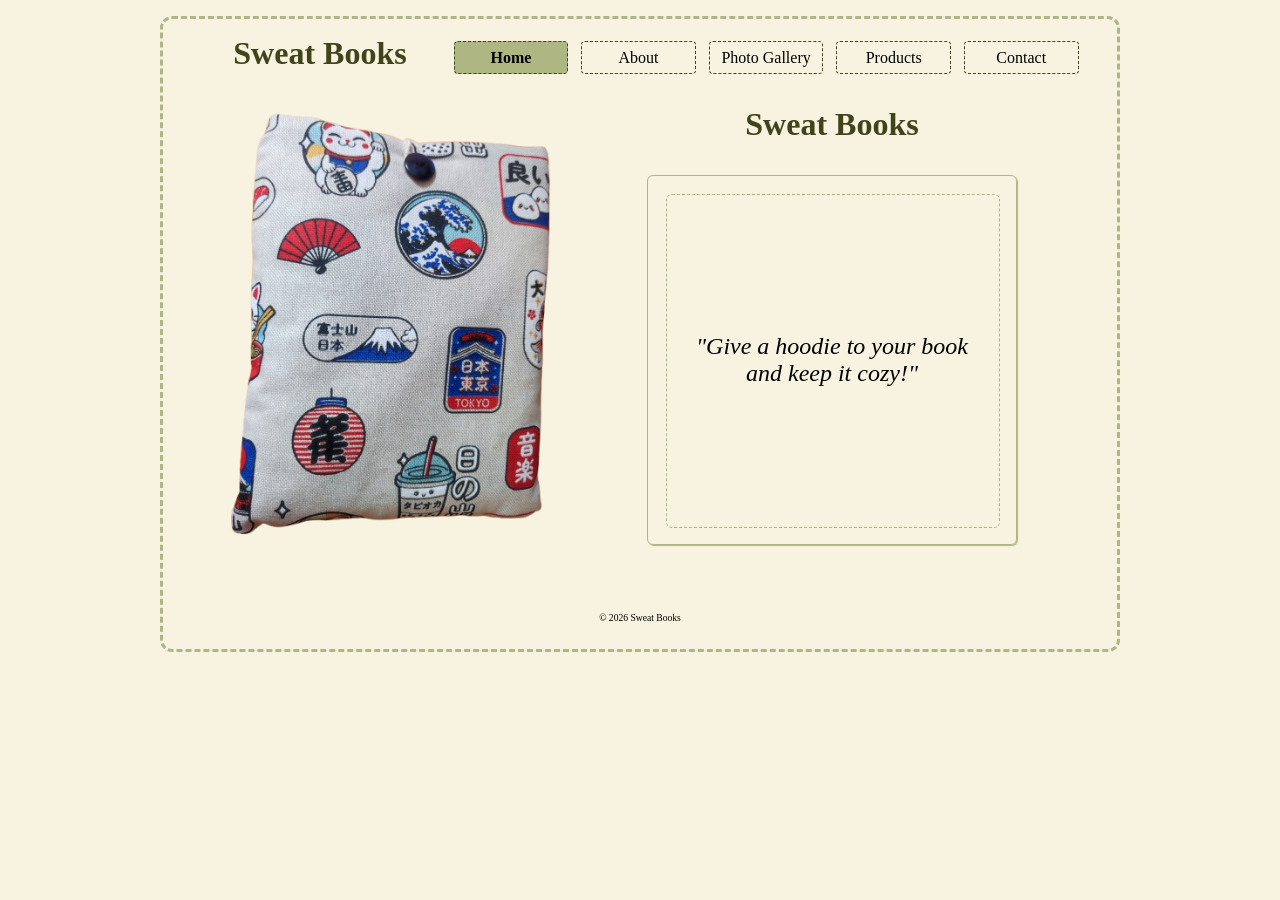
<file: project-1/index.html>
<!doctype html>
<html lang="en">
  <head>
    <meta charset="utf-8" />
    <title>Sweat Books</title>
    <link rel="stylesheet" href="css/style.css" />
  </head>
  <body>
    <header>
      <h1>Sweat Books</h1>
      <ul class="nav">
        <li><a href="index.html" class="selected">Home</a></li>
        <li>
          <a href="about.html">About</a>
          <ul class="nav--hidden">
            <li><a href="staff.html">Staff</a></li>
          </ul>
        </li>
        <li><a href="gallery.html#carousel_1">Photo Gallery</a></li>
        <li>
          <a href="products.html">Products</a>
          <ul class="nav--hidden">
            <li><a href="fabrics.html">Fabrics</a></li>
          </ul>
        </li>
        <li><a href="contact.html">Contact</a></li>
      </ul>
    </header>
    <div id="home-content">
      <div class="container--centered-row">
        <a href="about.html">
          <img
            src="images/sweat_book_1.png"
            alt="Sweat book example"
            class="large-animated-image"
          />
        </a>
        <div class="container--centered">
          <h1>Sweat Books</h1>
          <p class="quote">
            "Give a hoodie to your book<br />and keep it cozy!"
          </p>
        </div>
      </div>
    </div>
    <footer>
      <p class="footer">&copy; 2026 Sweat Books</p>
    </footer>
  </body>
</html>
</file>
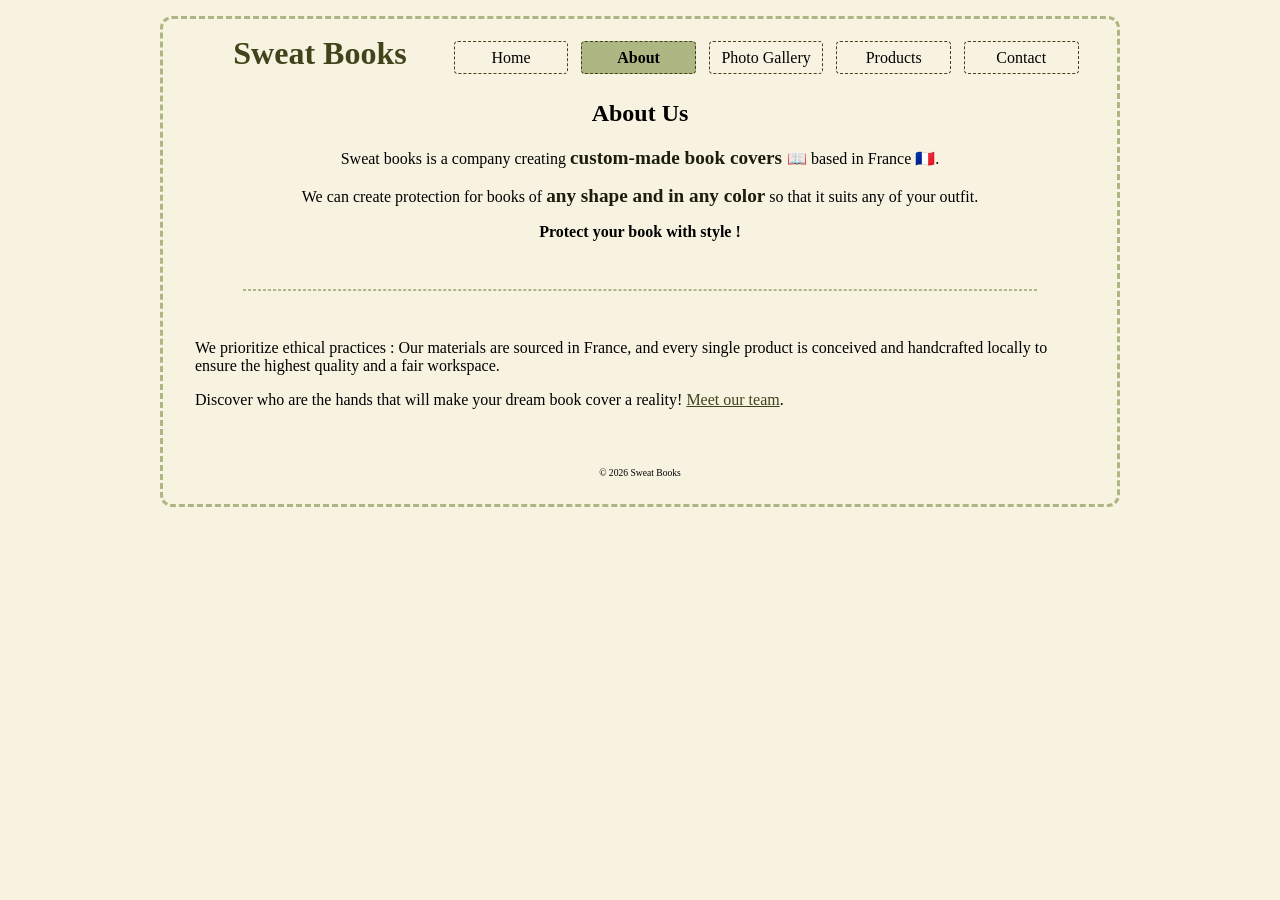
<file: project-1/about.html>
<!doctype html>
<html lang="en">
  <head>
    <meta charset="utf-8" />
    <title>Sweat Books</title>
    <link rel="stylesheet" href="css/style.css" />
  </head>
  <body>
    <header>
      <h1>Sweat Books</h1>
      <ul class="nav">
        <li><a href="index.html">Home</a></li>
        <li>
          <a href="about.html" class="selected">About</a>
          <ul class="nav--hidden">
            <li><a href="staff.html">Staff</a></li>
          </ul>
        </li>
        <li><a href="gallery.html#carousel_1">Photo Gallery</a></li>
        <li>
          <a href="products.html">Products</a>
          <ul class="nav--hidden">
            <li><a href="fabrics.html">Fabrics</a></li>
          </ul>
        </li>
        <li><a href="contact.html">Contact</a></li>
      </ul>
    </header>
    <div id="about-content">
      <h2>About Us</h2>
      <p class="center">
        Sweat books is a company creating
        <b class="emphasize">custom-made book covers </b> &#128214; based in
        France &#127467;&#127479;.
      </p>
      <p class="center">
        We can create protection for books of
        <b class="emphasize">any shape and in any color</b> so that it suits any
        of your outfit.
      </p>
      <p class="center"><b>Protect your book with style !</b></p>
      <hr />
      <p>
        We prioritize ethical practices : Our materials are sourced in France,
        and every single product is conceived and handcrafted locally to ensure
        the highest quality and a fair workspace.
      </p>
      <p>
        Discover who are the hands that will make your dream book cover a
        reality! <a href="staff.html">Meet our team</a>.
      </p>
    </div>
    <footer>
      <p class="footer">&copy; 2026 Sweat Books</p>
    </footer>
  </body>
</html>
</file>
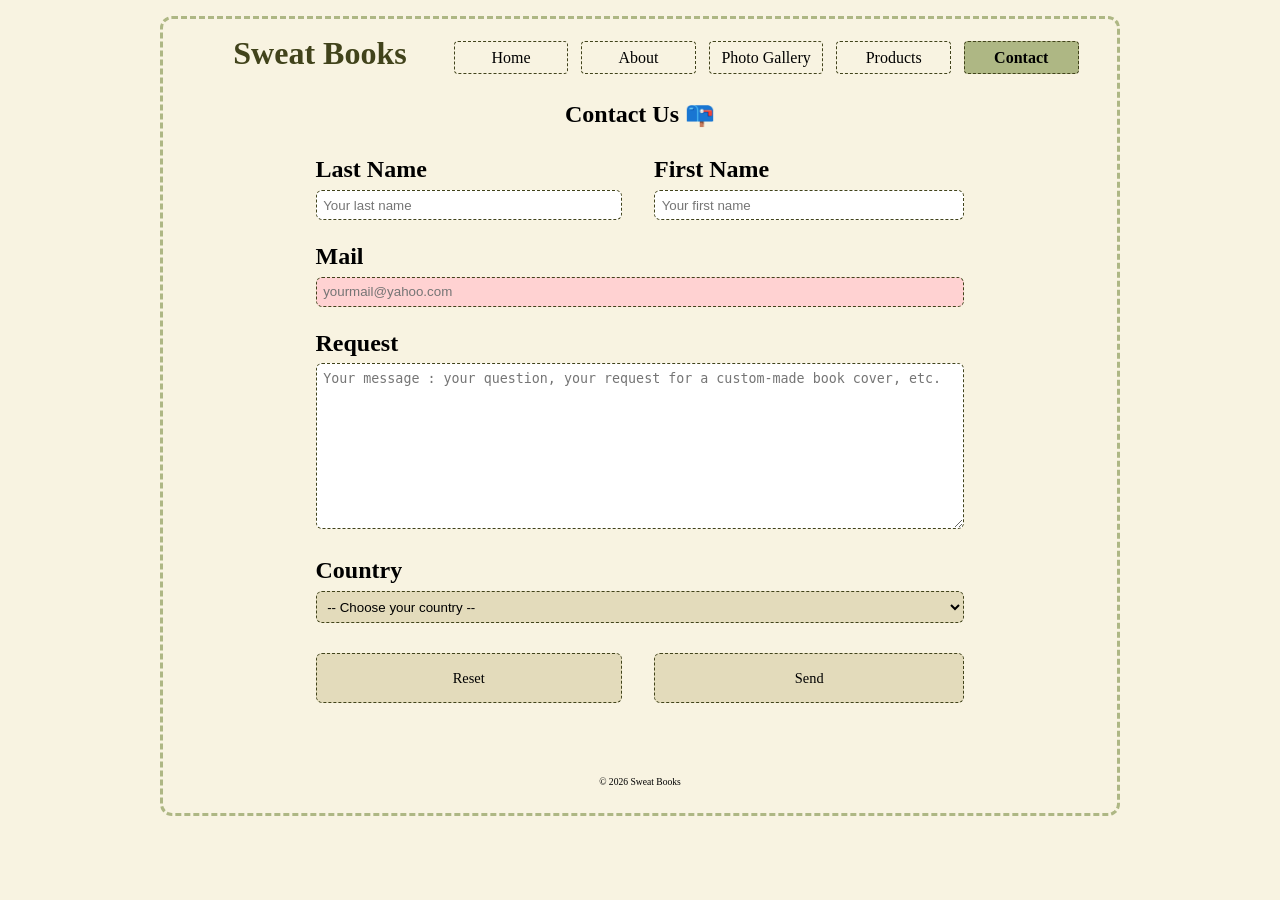
<file: project-1/contact.html>
<!doctype html>
<html lang="en">
  <head>
    <meta charset="utf-8" />
    <title>Sweat Books</title>
    <link rel="stylesheet" href="css/style.css" />
  </head>
  <body>
    <header>
      <h1>Sweat Books</h1>
      <ul class="nav">
        <li><a href="index.html">Home</a></li>
        <li>
          <a href="about.html">About</a>
          <ul class="nav--hidden">
            <li><a href="staff.html">Staff</a></li>
          </ul>
        </li>
        <li><a href="gallery.html#carousel_1">Photo Gallery</a></li>
        <li>
          <a href="products.html">Products</a>
          <ul class="nav--hidden">
            <li><a href="fabrics.html">Fabrics</a></li>
          </ul>
        </li>
        <li><a href="contact.html" class="selected">Contact</a></li>
      </ul>
    </header>
    <div id="contact-content">
      <h2>Contact Us &#128234;</h2>
      <div class="container--centered-row">
        <form method="post" action="https://hnitest.go.yj.fr">
          <table class="invisible-table">
            <tr>
              <td>
                <label>
                  Last Name
                  <input
                    class="contact-form"
                    id="lastname"
                    type="text"
                    name="lastname"
                    required
                    placeholder="Your last name"
                  />
                </label>
              </td>
              <td>
                <label>
                  First Name
                  <input
                    class="contact-form"
                    id="firstname"
                    type="text"
                    name="firstname"
                    required
                    placeholder="Your first name"
                  />
                </label>
              </td>
            </tr>
            <tr>
              <td colspan="2">
                <label>
                  Mail
                  <input
                    class="contact-form"
                    id="mail"
                    type="email"
                    name="mail"
                    placeholder="yourmail@yahoo.com"
                    required
                  />
                </label>
              </td>
            </tr>
            <tr>
              <td colspan="2">
                <label>
                  Request
                  <textarea
                    class="contact-form"
                    name="request"
                    id="request"
                    cols="66"
                    rows="10"
                    required
                    placeholder="Your message : your question, your request for a custom-made book cover, etc."
                  ></textarea>
                </label>
              </td>
            </tr>
            <tr>
              <td colspan="2">
                <label>
                  Country
                  <select
                    class="contact-form"
                    name="country"
                    id="country"
                    required
                    size="1"
                  >
                    <option value="" disabled selected>
                      -- Choose your country --
                    </option>
                    <option value="France">France</option>
                    <option value="Belgium">Belgium</option>
                    <option value="Switzerland">Switzerland</option>
                  </select>
                </label>
              </td>
            </tr>
            <tr>
              <td>
                <label class="button">
                  <span class="button--visible-part">Reset</span>
                  <span class="button--hidden-part">&#11118;</span>
                  <input type="reset" hidden
                /></label>
              </td>
              <td>
                <label class="button">
                  <span class="button--visible-part">Send</span>
                  <span class="button--hidden-part">&#11162;</span>
                  <input type="submit" hidden
                /></label>
              </td>
            </tr>
          </table>
        </form>
      </div>
    </div>
    <footer>
      <p class="footer">&copy; 2026 Sweat Books</p>
    </footer>
  </body>
</html>
</file>
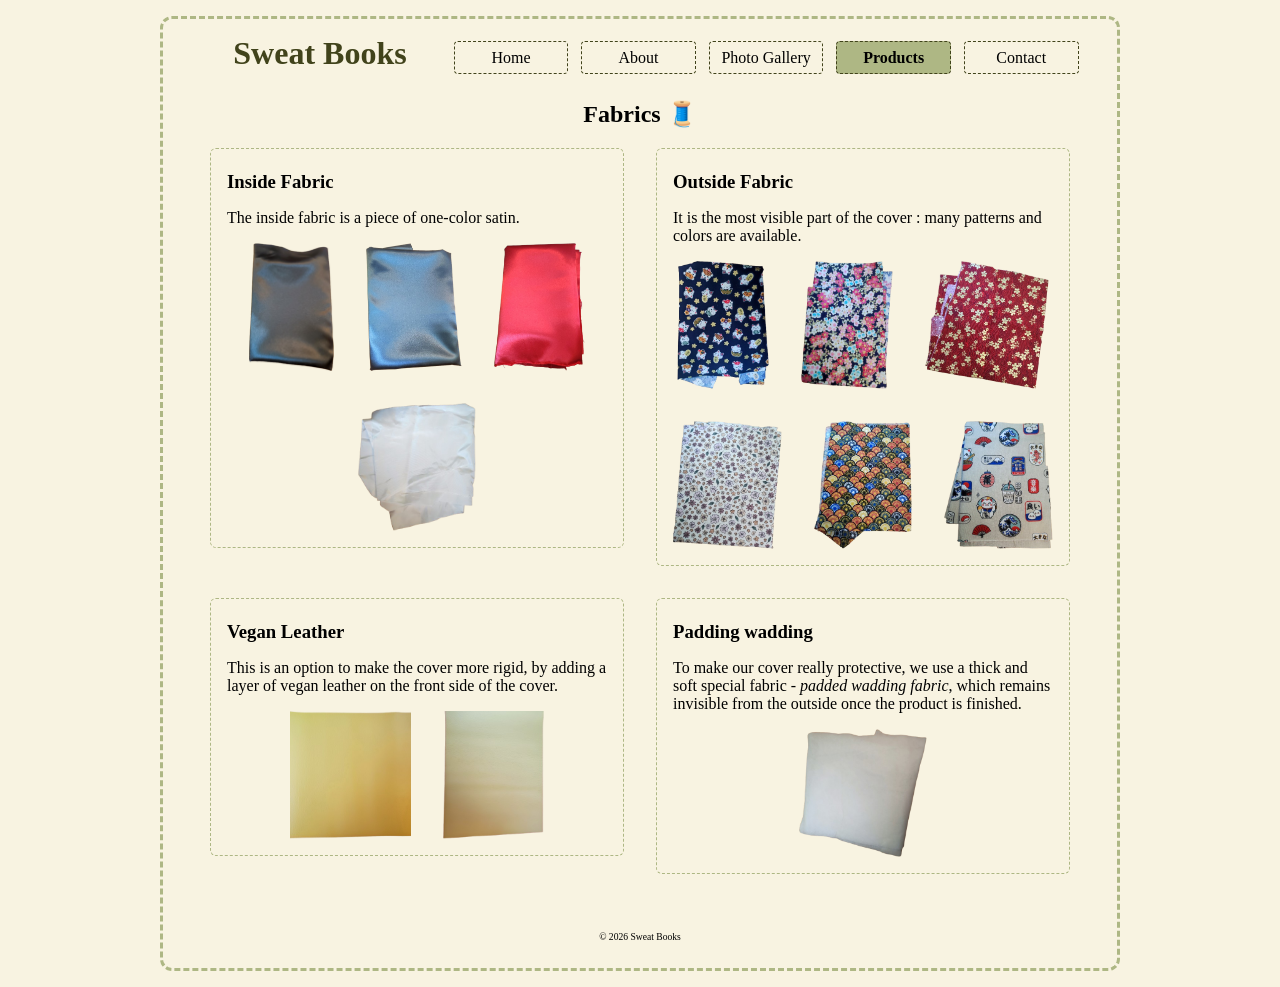
<file: project-1/fabrics.html>
<!doctype html>
<html lang="en">
  <head>
    <meta charset="utf-8" />
    <title>Sweat Books</title>
    <link rel="stylesheet" href="css/style.css" />
  </head>
  <body>
    <header>
      <h1>Sweat Books</h1>
      <ul class="nav">
        <li><a href="index.html">Home</a></li>
        <li>
          <a href="about.html">About</a>
          <ul class="nav--hidden">
            <li><a href="staff.html">Staff</a></li>
          </ul>
        </li>
        <li><a href="gallery.html#carousel_1">Photo Gallery</a></li>
        <li>
          <a href="products.html" class="selected">Products</a>
          <ul class="nav--hidden">
            <li>
              <a href="fabrics.html" class="selected">Fabrics</a>
            </li>
          </ul>
        </li>
        <li><a href="contact.html">Contact</a></li>
      </ul>
    </header>
    <div id="fabrics-content">
      <h2>Fabrics &#129525;</h2>
      <div class="container--row">
        <div class="container--row__cell">
          <h3>Inside Fabric</h3>
          <p>The inside fabric is a piece of one-color satin.</p>
          <div class="container--centered-row">
            <img
              src="images/inside_fabrics/satin/black.png"
              alt="black satin"
            />
            <img src="images/inside_fabrics/satin/blue.png" alt="blue satin" />
            <img src="images/inside_fabrics/satin/red.png" alt="red satin" />
            <img
              src="images/inside_fabrics/satin/white.png"
              alt="white satin"
            />
          </div>
        </div>
        <div class="container--row__cell">
          <h3>Outside Fabric</h3>
          <p>
            It is the most visible part of the cover : many patterns and colors
            are available.
          </p>
          <div class="container--centered-row">
            <img
              src="images/outside_fabrics/cat.png"
              alt="cat pattern fabric"
            />
            <img
              src="images/outside_fabrics/flower_purple.png"
              alt="purple flower pattern fabric"
            />
            <img
              src="images/outside_fabrics/flower_red_golden.png"
              alt="red golden flower pattern fabric"
            />
            <img
              src="images/outside_fabrics/flower_white.png"
              alt="white flower pattern fabric"
            />
            <img
              src="images/outside_fabrics/half_circle.png"
              alt="half circle pattern fabric"
            />
            <img
              src="images/outside_fabrics/japan.png"
              alt="japan pattern fabric"
            />
          </div>
        </div>
        <div class="container--row__cell">
          <h3>Vegan Leather</h3>
          <p>
            This is an option to make the cover more rigid, by adding a layer of
            vegan leather on the front side of the cover.
          </p>
          <div class="container--centered-row">
            <img
              src="images/outside_fabrics/vegan_leather/dark_yellow.png"
              alt="dark yellow vegan leather"
            />
            <img
              src="images/outside_fabrics/vegan_leather/light_yellow.png"
              alt="light yellow vegan leather"
            />
          </div>
        </div>
        <div class="container--row__cell">
          <h3>Padding wadding</h3>
          <p>
            To make our cover really protective, we use a thick and soft special
            fabric - <i>padded wadding fabric</i>, which remains invisible from
            the outside once the product is finished.
          </p>
          <div class="container--centered-row">
            <img
              src="images/inside_fabrics/wat.png"
              alt="padding wadding fabric"
            />
          </div>
        </div>
      </div>
    </div>
    <footer>
      <p class="footer">&copy; 2026 Sweat Books</p>
    </footer>
  </body>
</html>
</file>
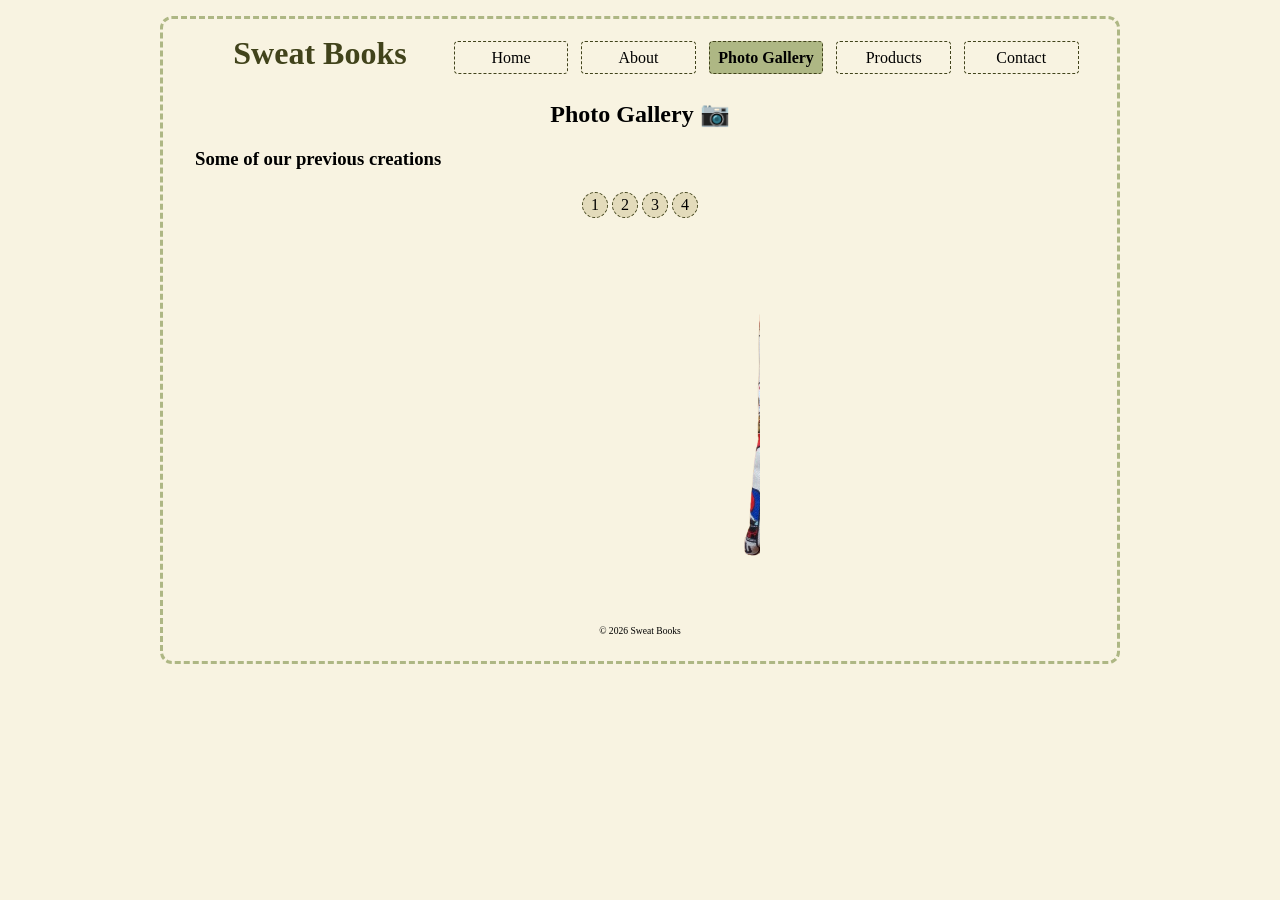
<file: project-1/gallery.html>
<!doctype html>
<html lang="en">
  <head>
    <meta charset="utf-8" />
    <title>Sweat Books</title>
    <link rel="stylesheet" href="css/style.css" />
  </head>
  <body>
    <header>
      <h1>Sweat Books</h1>
      <ul class="nav">
        <li><a href="index.html">Home</a></li>
        <li>
          <a href="about.html">About</a>
          <ul class="nav--hidden">
            <li><a href="staff.html">Staff</a></li>
          </ul>
        </li>
        <li>
          <a href="gallery.html#carousel_1" class="selected">Photo Gallery</a>
        </li>
        <li>
          <a href="products.html">Products</a>
          <ul class="nav--hidden">
            <li><a href="fabrics.html">Fabrics</a></li>
          </ul>
        </li>
        <li><a href="contact.html">Contact</a></li>
      </ul>
    </header>
    <div id="gallery-content">
      <h2>Photo Gallery &#128247;</h2>
      <h3>Some of our previous creations</h3>
      <div class="container--centered">
        <div class="carousel-slider">
          <a href="#carousel_1">1</a>
          <a href="#carousel_2">2</a>
          <a href="#carousel_3">3</a>
          <a href="#carousel_4">4</a>
        </div>
        <div class="container--carousel-images">
          <img
            src="images/sweat_book_1.png"
            id="carousel_1"
            alt="Example sweat book 1"
          />
          <img
            src="images/sweat_book_2.png"
            id="carousel_2"
            alt="Example sweat book 2"
          />
          <img
            src="images/sweat_book_3.png"
            id="carousel_3"
            alt="Example sweat book 3"
          />
          <img
            src="images/sweat_book_4.png"
            id="carousel_4"
            alt="Example sweat book 4"
          />
        </div>
      </div>
    </div>
    <footer>
      <p class="footer">&copy; 2026 Sweat Books</p>
    </footer>
  </body>
</html>
</file>
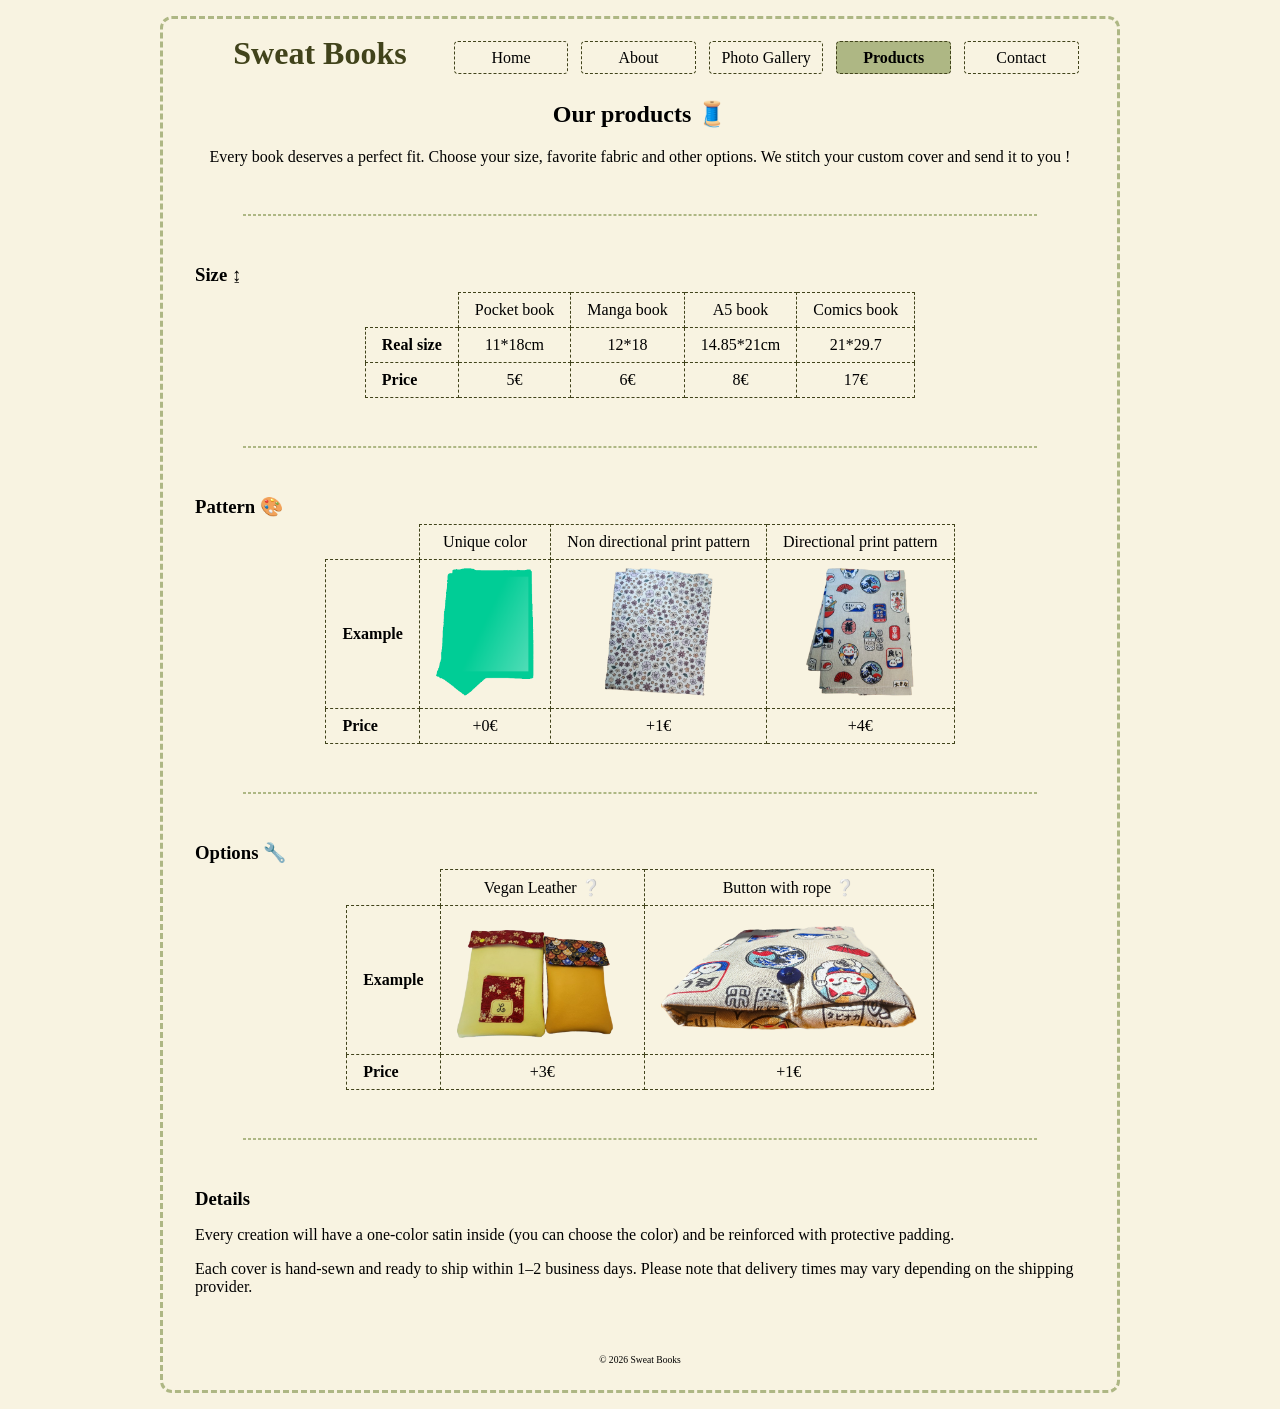
<file: project-1/products.html>
<!doctype html>
<html lang="en">
  <head>
    <meta charset="utf-8" />
    <title>Sweat Books</title>
    <link rel="stylesheet" href="css/style.css" />
  </head>
  <body>
    <header>
      <h1>Sweat Books</h1>
      <ul class="nav">
        <li><a href="index.html">Home</a></li>
        <li>
          <a href="about.html">About</a>
          <ul class="nav--hidden">
            <li><a href="staff.html">Staff</a></li>
          </ul>
        </li>
        <li><a href="gallery.html#carousel_1">Photo Gallery</a></li>
        <li>
          <a href="products.html" class="selected">Products</a>
          <ul class="nav--hidden">
            <li><a href="fabrics.html">Fabrics</a></li>
          </ul>
        </li>
        <li><a href="contact.html">Contact</a></li>
      </ul>
    </header>
    <div id="products-content">
      <h2>Our products &#129525;</h2>
      <p class="center">Every book deserves a perfect fit. Choose your size, favorite fabric and other options. We stitch your custom cover and send it to you !</p>
      <hr />
      <h3>Size &#8616;</h3>
      <table>
        <tr>
          <th></th>
          <td>Pocket book</td>
          <td>Manga book</td>
          <td>A5 book</td>
          <td>Comics book</td>
        </tr>
        <tr>
          <th>Real size</th>
          <td>11*18cm</td>
          <td>12*18</td>
          <td>14.85*21cm</td>
          <td>21*29.7</td>
        </tr>
        <tr>
          <th>Price</th>
          <td>5&euro;</td>
          <td>6&euro;</td>
          <td>8&euro;</td>
          <td>17&euro;</td>
        </tr>
      </table>
      <hr />
      <h3>Pattern &#127912;</h3>
      <table>
        <tr>
          <th></th>
          <td>Unique color</td>
          <td>Non directional print pattern</td>
          <td>Directional print pattern</td>
        </tr>
        <tr>
          <th>Example</th>
          <td>
            <img
              src="images/outside_fabrics/one_color.png"
              alt="One color fabric"
            />
          </td>
          <td>
            <img
              src="images/outside_fabrics/flower_white.png"
              alt="White flower pattern fabric"
            />
          </td>
          <td>
            <img
              src="images/outside_fabrics/japan.png"
              alt="Japan pattern fabric"
            />
          </td>
        </tr>
        <tr>
          <th>Price</th>
          <td>+0&euro;</td>
          <td>+1&euro;</td>
          <td>+4&euro;</td>
        </tr>
      </table>
      <hr />
      <h3>Options &#128295;</h3>
      <table>
        <tr>
          <th></th>
          <td class="explainable">
            Vegan Leather &#10068;
            <p class="hidden-hint">
              On the front side of the cover, make it more rigid.
            </p>
          </td>
          <td class="explainable">
            Button with rope &#10068;
            <p class="hidden-hint">Instead of a snap button.</p>
          </td>
        </tr>
        <tr>
          <th>Example</th>
          <td><img src="images/sweat_book_24.png" alt="Example vegan leather"/></td>
          <td><img src="images/button.png"/ alt="Example button with rope"/></td>
        </tr>
        <tr>
          <th>Price</th>
          <td>+3&euro;</td>
          <td>+1&euro;</td>
        </tr>
      </table>
      <hr />
      <h3>Details</h3>
      <p>
        Every creation will have a one-color satin inside (you can choose the
        color) and be reinforced with protective padding.
      </p>
      <p>
        Each cover is hand-sewn and ready to ship within 1–2 business days. Please note that delivery times may vary depending on the shipping provider.
      </p>
    </div>
    <footer>
      <p class="footer">&copy; 2026 Sweat Books</p>
    </footer>
  </body>
</html>
</file>
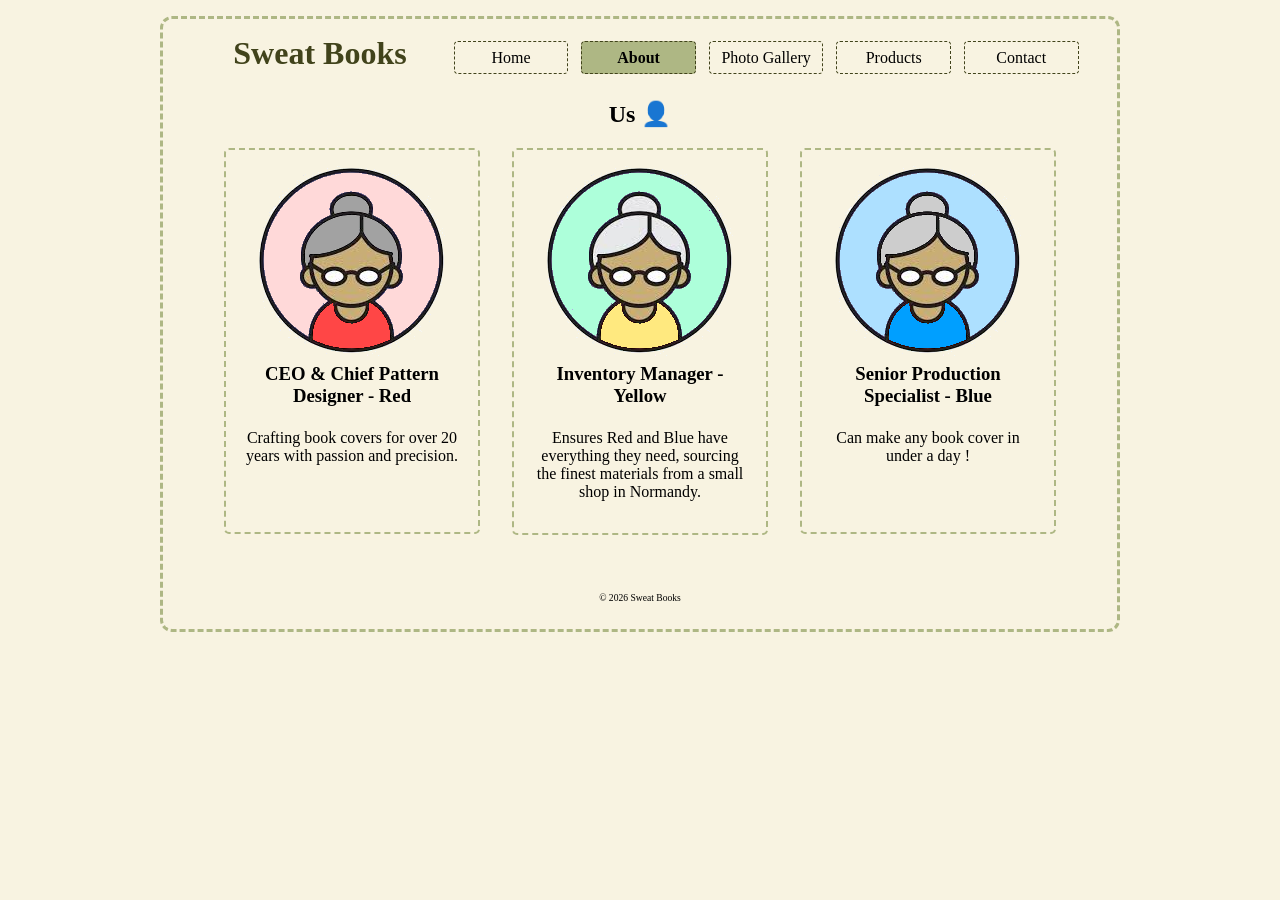
<file: project-1/staff.html>
<!doctype html>
<html lang="en">
  <head>
    <meta charset="utf-8" />
    <title>Sweat Books</title>
    <link rel="stylesheet" href="css/style.css" />
  </head>
  <body>
    <header>
      <h1>Sweat Books</h1>
      <ul class="nav">
        <li><a href="index.html">Home</a></li>
        <li>
          <a href="about.html" class="selected">About</a>
          <ul class="nav--hidden">
            <li><a href="staff.html" class="selected">Staff</a></li>
          </ul>
        </li>
        <li><a href="gallery.html#carousel_1">Photo Gallery</a></li>
        <li>
          <a href="products.html">Products</a>
          <ul class="nav--hidden">
            <li><a href="fabrics.html">Fabrics</a></li>
          </ul>
        </li>
        <li><a href="contact.html">Contact</a></li>
      </ul>
    </header>
    <div id="about-content">
      <h2>Us &#128100;</h2>
      <div class="container--centered-row">
        <div class="person">
          <img src="images/staff/old_woman_1.png" alt="CEO" />
          <h3>CEO & Chief Pattern Designer - Red</h3>
          <p>
            Crafting book covers for over 20 years with passion and precision.
          </p>
        </div>
        <div class="person">
          <img src="images/staff/old_woman_2.png" alt="Manager" />
          <h3>Inventory Manager - Yellow</h3>
          <p>
            Ensures Red and Blue have everything they need, sourcing the finest
            materials from a small shop in Normandy.
          </p>
        </div>
        <div class="person">
          <img src="images/staff/old_woman_3.png" alt="Employee" />
          <h3>Senior Production Specialist - Blue</h3>
          <p>Can make any book cover in under a day !</p>
        </div>
      </div>
    </div>
    <footer>
      <p class="footer">&copy; 2026 Sweat Books</p>
    </footer>
  </body>
</html>
</file>
<file: project-1/css/style.css>
body {
  box-sizing: border-box;
  max-width: 960px;
  background-color: #f8f3e1;
  margin: 1em auto;
  padding: 1em 2em;
  border: #aeb784 3px dashed;
  border-radius: 12px;
}

hr {
  border: dashed 1px #aeb784;
  margin: 3em;
}

/* ==================== Reusable styles ==================== */

/* ========== Text styles ========== */
h1,
h2 {
  font-family: cursive;
}

h3,
a,
p {
  font-family: ui-rounded;
}

h1 {
  color: #41431b;
  text-align: center;
  transition: all 1.5s ease-out;
  width: 250px;
  padding: 0;
  margin: 0;
}

h1:hover {
  transform: scale(1.3);
}

h2 {
  text-align: center;
}

h3 {
  padding: 0;
  margin: 0.3em 0em;
}

a {
  color: #41431b;
}

p.center {
  text-align: center;
}

b.emphasize {
  color: #1c1d0c;
  font-size: 1.2em;
}

.selected {
  font-weight: bold;
  background-color: #aeb784;
}

/* ========== Table styles ========== */
table {
  border-collapse: collapse;
  text-align: center;
  margin: auto;
}

td,
th {
  padding: 0.5em 1em;
  border: #41431b dashed 1px;
}

th {
  text-align: left;
}

table tr:first-child th {
  /* Hide first cell of table */
  border: none;
}

.invisible-table td {
  border: none;
  text-align: left;
}

/* ========== Images styles ========== */
img {
  transition: all 0.1s ease-in;
}

img:hover {
  transform: scale(1.03);
}

#products-content img,
#fabrics-content img {
  max-height: 8em;
  max-width: 16em;
}

img.large-animated-image {
  margin: 1em;
  max-width: 20em;
  animation: emph 2s ease-in-out alternate infinite;
}

/* ========== Container styles ========== */
.container--centered,
.container--centered-row,
.container--row {
  display: flex;
  justify-content: center;
  gap: 2em;
}

.container--centered {
  flex-direction: column;
}

.container--centered,
.container--centered-row {
  align-items: center;
}

.container--row {
  align-items: flex-start;
}

.container--row,
.container--centered-row {
  flex-wrap: wrap;
}

.container--carousel-images {
  display: flex;
  flex-wrap: nowrap;
  align-items: center;
  justify-content: flex-start;
  gap: 1em;
  overflow-x: scroll;
}

/* ===== Element styles ===== */
.container--row__cell {
  max-width: 380px;
  padding: 1em;
  border: #aeb784 dashed 1px;
  border-radius: 6px;
}

/* ========== Hidden hint styles ========== */
/* explainable class is on element that should show a hint (hidden-hint child) on hover */
.hidden-hint {
  display: none;
}

.explainable:hover {
  position: relative;
  cursor: help;
  font-weight: bold;
}

.explainable:hover .hidden-hint {
  display: block;
  position: absolute;
  bottom: 2em;
  right: 0;
  background-color: #e3dbbb;
  padding: 0.5em;
  font-size: 0.8em;
  z-index: 1;
  text-align: justify;
  font-weight: normal;
}

/* ==================== Animation ==================== */

@keyframes emph {
  from {
    transform: rotate(-2deg);
    scale: 1.02;
  }
  to {
    transform: rotate(2deg);
    scale: 0.98;
  }
}

/* ==================== Header ==================== */

header {
  display: flex;
  justify-content: space-between;
  margin-bottom: 1em;
}

/* ==================== Navigation ==================== */
ul.nav,
ul.nav--hidden {
  list-style-type: none;
  padding: 0;
}

ul.nav {
  display: inline-flex;
  flex-wrap: wrap;
  justify-content: center;
  align-items: center;
  margin: 0;
}

ul.nav--hidden {
  display: none;
  position: absolute;
  margin: -0.75em 0.75em;
}

ul.nav a {
  color: black;
  text-align: center;
  text-decoration: none;
  display: block;
  width: 100px;
  height: fit-content;
  /* Specific to not hidden nav */
  margin: 0.4em;
  padding: 0.4em;
  border: #41431b dashed 1px;
  border-radius: 4px;
}

ul.nav--hidden a {
  margin: 0;
  padding: 0.5em 0;
  background-color: #f8f3e1;
  border: #aeb784 dashed 1px;
}

.nav a:hover {
  transform: scale(1.02);
  background-color: #e3dbbb;
  box-shadow: 2px 2px 2px #aeb784;
}

/* Show hidden nav on hover of parent */
.nav li:hover ul.nav--hidden {
  display: block;
}
.nav ul.nav--hidden:hover {
  display: block;
}

/* ==================== Footer ==================== */
p.footer {
  text-align: center;
  font-size: 0.6em;
  margin-top: 6em;
}

/* ==================== Home ==================== */

p.quote {
  position: relative;
  width: max-content;
  aspect-ratio: 1/1;
  font-style: italic;
  font-size: 1.5em;
  padding: 2em 2em;
  margin: 0em 2em;
  border: #aeb784 solid 1px;
  border-radius: 6px;
  box-shadow: 1px 1px 1px #aeb784;
  transition:
    scale 0.4s ease-out,
    box-shadow 0.1s ease-out;
  text-align: center;
  align-content: center;
}

p.quote::after {
  /* Quote decorative interior border */
  content: "";
  position: absolute;
  width: 90%;
  height: 90%;
  top: 5%;
  left: 5%;
  border: #aeb784 dashed 1px;
  border-radius: 6px;
}

p.quote:hover {
  transform: scale(1.05);

  box-shadow: 2px 2px 2px #aeb784;
}

/* ==================== About ==================== */

.person {
  display: flex;
  flex-direction: column;
  align-items: center;
  padding: 1em;
  border: dashed 2px #aeb784;
  border-radius: 5px;
  min-height: 350px;
  max-width: 220px;
  text-align: center;
}

.person img:hover {
  transform: none;
}

.person:hover {
  transform: scale(1.02);
  background-color: #e3dbbb;
  box-shadow: 4px 4px 4px #aeb784;
}

/* ==================== Gallery ==================== */

.container--carousel-images img {
  width: 14em;
  max-height: 20em;
  margin-left: 14em;
  margin-right: 14em;
}

.container--carousel-images {
  width: 15em;
  overflow-x: hidden;
}

.carousel-slider {
  margin-top: 1em;
}

.carousel-slider a {
  display: inline-flex;
  width: 1.5em;
  height: 1.5em;
  background-color: #e3dbbb;
  border-radius: 50%;
  align-items: center;
  justify-content: center;
  border: dashed 1px #41431b;
  color: black;
  text-decoration: none;
}

.carousel-slider a:hover {
  background-color: #aeb784;
  font-weight: bold;

  transform: scale(1.02);
  box-shadow: 1px 1px 1px #aeb784;
}

.carousel-slider a:active {
  color: green;
}

/* ==================== Contact Form ==================== */

label {
  font-size: 1.5em;
  font-weight: bold;
}

input,
textarea,
select,
.button {
  border: #41431b dashed 1px;
  border-radius: 6px;
  padding: 0.5em;
  margin: 0.5em 0;
  box-sizing: border-box; /* Include padding/border in element's width */
  width: 100%;
}

textarea {
  resize: vertical;
}

input[type="email"]:invalid {
  background-color: rgb(255, 210, 210);
}

input[type="email"]:valid,
input[type="text"]:valid,
textarea:valid {
  background-color: rgb(240, 255, 240);
}

.button,
select {
  background-color: #e3dbbb;
}

.button {
  display: flex;
  align-items: center;
  justify-content: space-around;
  cursor: pointer;
  text-align: center;
  min-height: 3.5em;
  font-weight: normal;
  font-size: 0.9em;
  transition:
    box-shadow 0.3s ease-out,
    transform 0.3s ease-out,
    background-color 0.3s ease-out;
}

.button--hidden-part {
  display: none;
  font-size: 1.5em;
  margin: 0;
}

.button--visible-part {
  display: inline;
}

.button:hover {
  text-align: start;
  background-color: #b6bba1;
  transform: scale(1.01);
  box-shadow: 1px 1px 1px #b6bba1;
}

.button:hover .button--hidden-part {
  display: inline;
}
</file>
